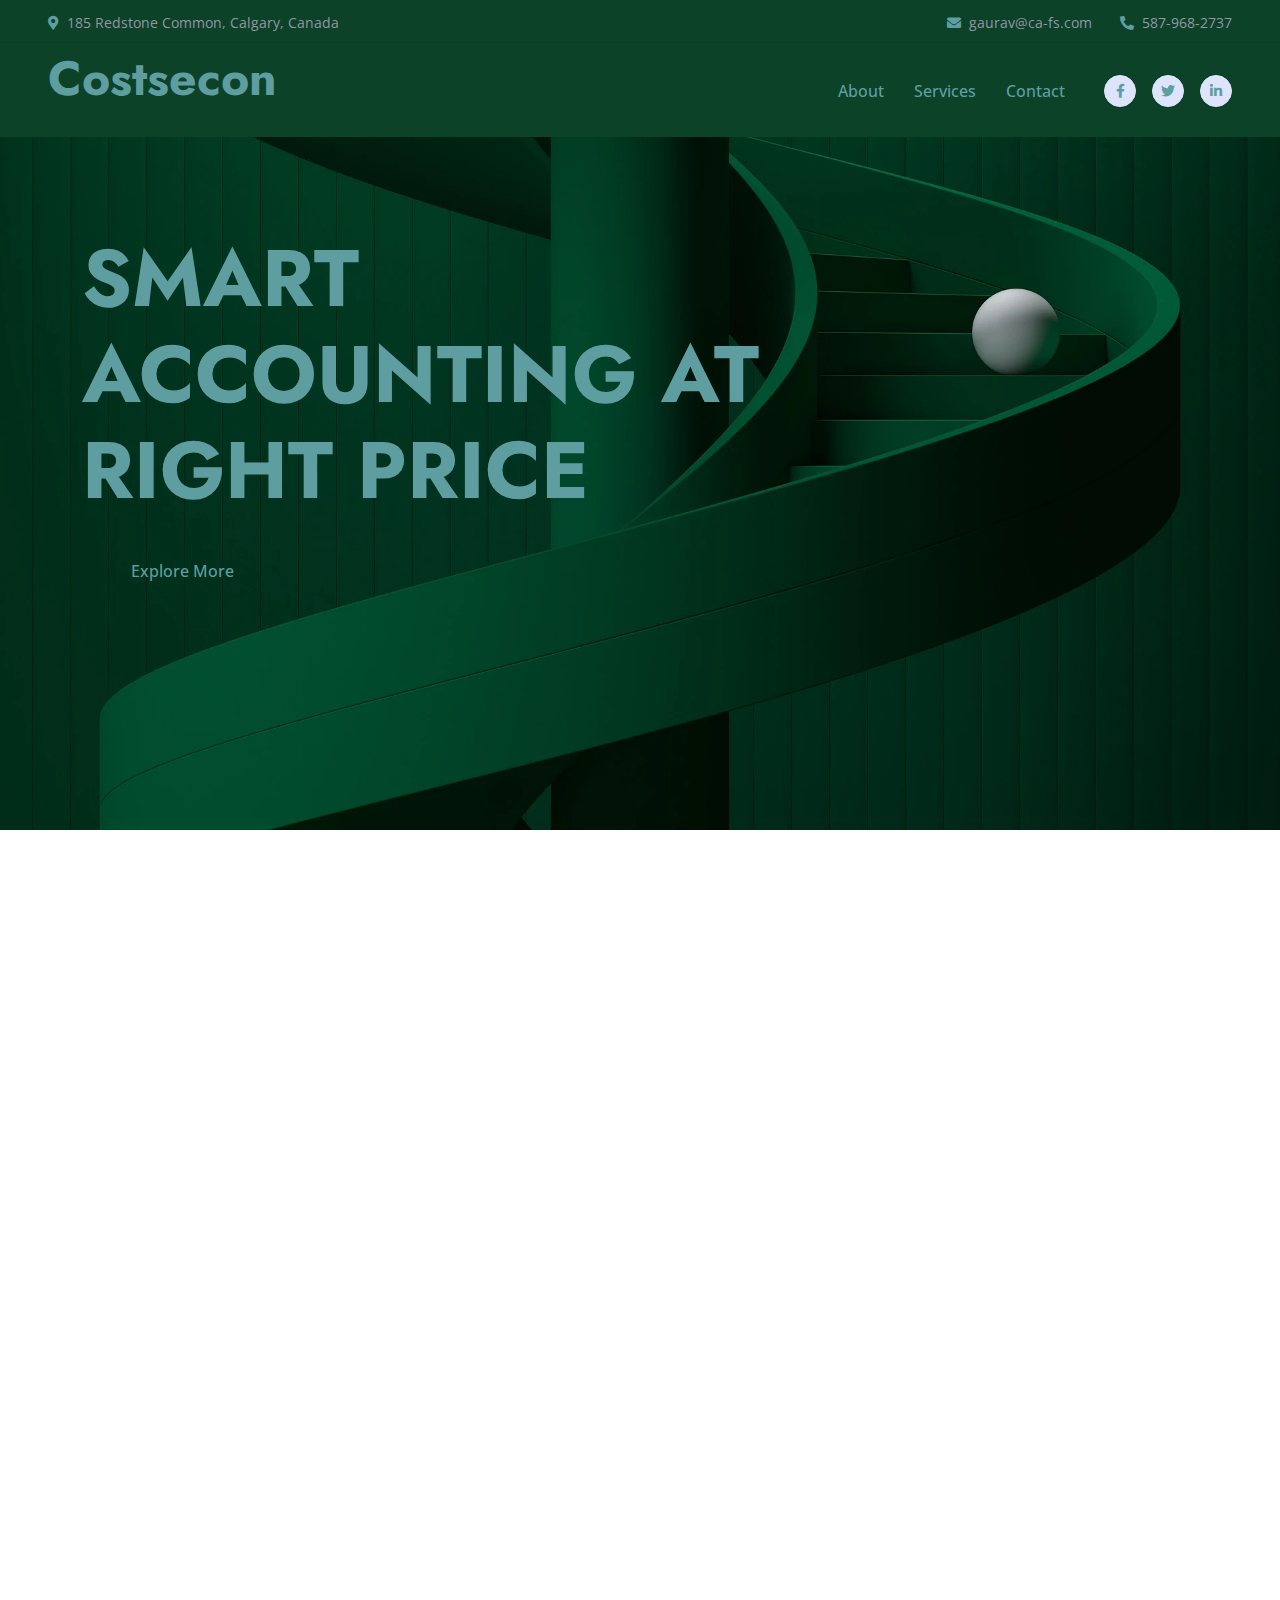
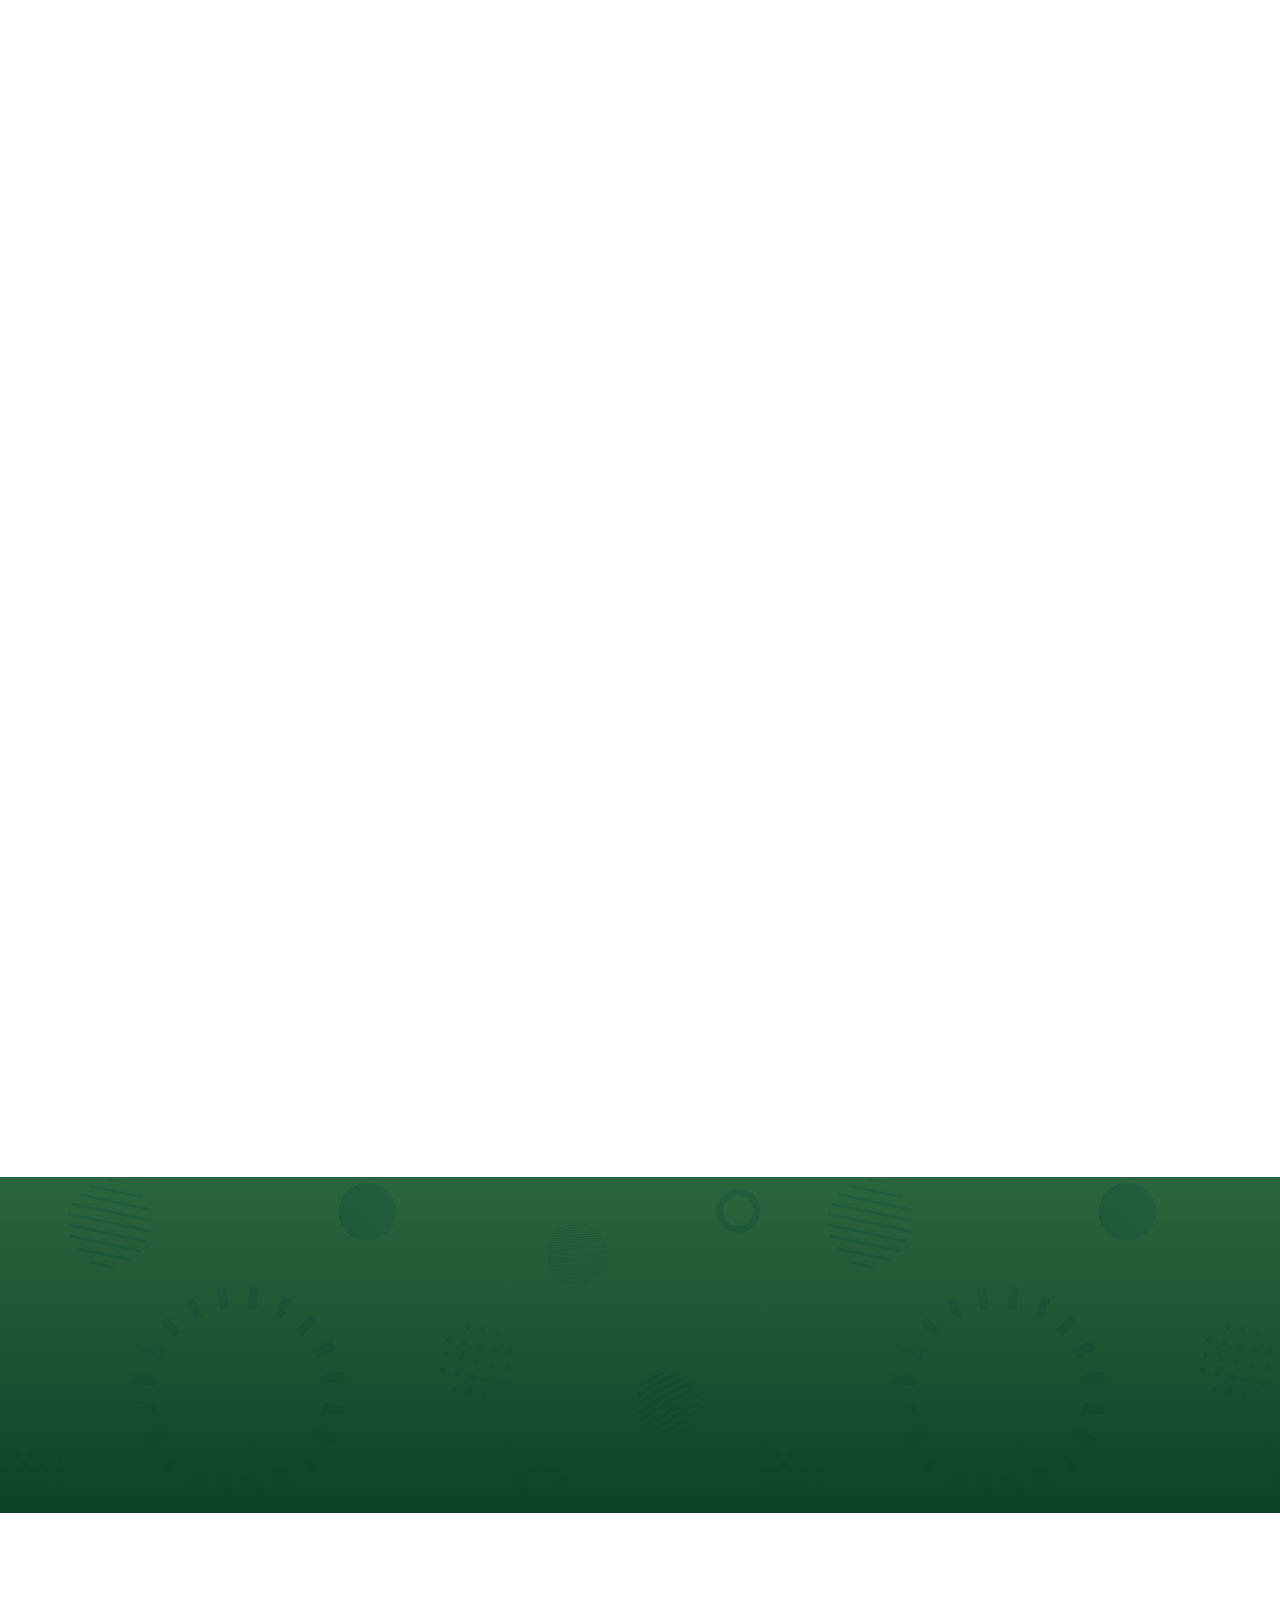
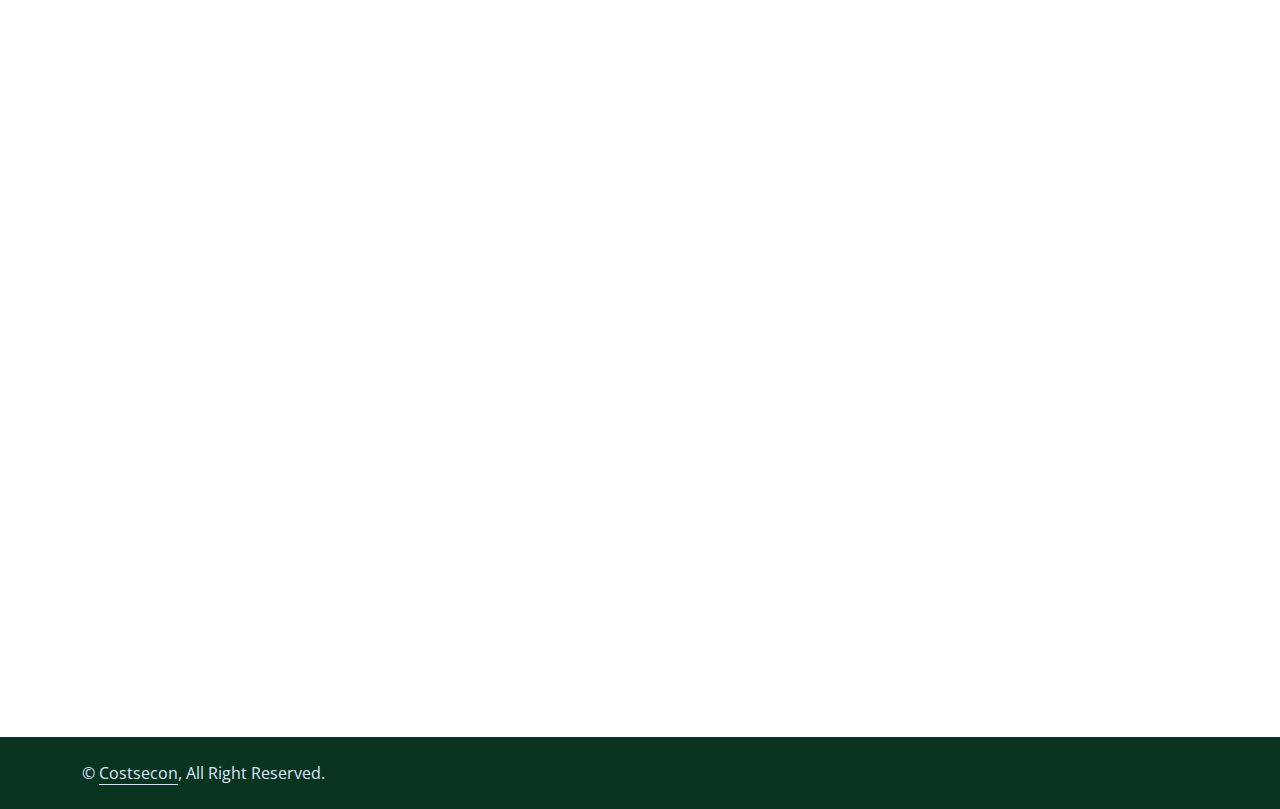
<file: index.html>
<!DOCTYPE html>
<html lang="en">

<head>
    <meta charset="utf-8">
    <title>Costsecon
        Accounting & Financial Services Limited </title>
    <meta content="width=device-width, initial-scale=1.0" name="viewport">
    <meta content="" name="keywords">
    <meta content="" name="description">

    <!-- Favicon -->
    <link href="img/favicon.ico" rel="icon">

    <!-- Google Web Fonts -->
    <link rel="preconnect" href="https://fonts.googleapis.com">
    <link rel="preconnect" href="https://fonts.gstatic.com" crossorigin>
    <link href="https://fonts.googleapis.com/css2?family=Jost:wght@500;600;700&family=Open+Sans:wght@400;500&display=swap" rel="stylesheet">  

    <!-- Icon Font Stylesheet -->
    <link href="https://cdnjs.cloudflare.com/ajax/libs/font-awesome/5.10.0/css/all.min.css" rel="stylesheet">
    <link href="https://cdn.jsdelivr.net/npm/bootstrap-icons@1.4.1/font/bootstrap-icons.css" rel="stylesheet">

    <!-- Libraries Stylesheet -->
    <link href="lib/animate/animate.min.css" rel="stylesheet">
    <link href="lib/owlcarousel/assets/owl.carousel.min.css" rel="stylesheet">

    <!-- Customized Bootstrap Stylesheet -->
    <link href="css/bootstrap.min.css" rel="stylesheet">

    <!-- Template Stylesheet -->
    <link href="css/style.css" rel="stylesheet">
</head>

<body>
    <!-- Spinner Start -->
    <div id="spinner" class="show bg-white position-fixed translate-middle w-100 vh-100 top-50 start-50 d-flex align-items-center justify-content-center">
        <div class="spinner-border custom-color" role="status" style="width: 3rem; height: 3rem;"></div>
    </div>
    <!-- Spinner End -->


    <!-- Navbar Start -->
    <div class="container-fluid fixed-top px-0 wow fadeIn" data-wow-delay="0.1s">
        <div class="top-bar row gx-0 align-items-center d-none d-lg-flex">
            <div class="col-lg-6 px-5 text-start">
                <small><i class="fa fa-map-marker-alt custom-color me-2"></i>185 Redstone Common, Calgary, Canada</small>
            </div>
            <div class="col-lg-6 px-5 text-end">
                <small><i class="fa fa-envelope custom-color me-2"></i>gaurav@ca-fs.com</small>
                <small class="ms-4"><i class="fa fa-phone-alt custom-color me-2"></i>587-968-2737</small>
            </div>
        </div>

        <nav class="navbar navbar-expand-lg navbar-light py-lg-0 px-lg-5 wow fadeIn" data-wow-delay="0.1s">
            <a href="index.html" class="navbar-brand ms-4 ms-lg-0">
                <h1 class="display-1 mb-4" style="color:cadetblue;  font-size: 3rem;" >Costsecon</h1>
            </a>
            <button type="button" class="navbar-toggler me-4" data-bs-toggle="collapse" data-bs-target="#navbarCollapse">
                <span class="navbar-toggler-icon"></span>
            </button>
            <div class="collapse navbar-collapse" id="navbarCollapse">
                <div class="navbar-nav ms-auto p-4 p-lg-0">
                    
                    <a href="about.html" class="nav-item nav-link">About</a>
                    <a href="service.html" class="nav-item nav-link">Services</a>
                    <a href="contact.html" class="nav-item nav-link">Contact</a>
                </div>
                <div class="d-none d-lg-flex ms-2">
                    <a class="btn btn-light btn-sm-square rounded-circle ms-3" href="">
                        <small class="fab fa-facebook-f custom-color"></small>
                    </a>
                    <a class="btn btn-light btn-sm-square rounded-circle ms-3" href="">
                        <small class="fab fa-twitter custom-color"></small>
                    </a>
                    <a class="btn btn-light btn-sm-square rounded-circle ms-3" href="">
                        <small class="fab fa-linkedin-in custom-color"></small>
                    </a>
                </div>
            </div>
        </nav>
    </div>
    <!-- Navbar End -->


    <!-- Carousel Start -->
    <div class="container-fluid p-0 mb-5 wow fadeIn" data-wow-delay="0.1s">
        <div id="header-carousel" class="carousel slide carousel-fade" data-bs-ride="carousel">
            <div class="carousel-inner">
                <div class="carousel-item active">
                    <img class="w-100" src="img/background.jpg" alt="Image">
                    <div class="carousel-caption">
                        <div class="container">
                            <div class="row justify-content-start">
                                <div class="col-lg-8">

                                    <h1 class="display-1 mb-4 animated slideInDown" style="color: cadetblue;">SMART ACCOUNTING AT RIGHT PRICE</h1>
                                    <a href="service.html" class="btn btn-clr py-3 px-5 animated slideInDown">Explore More</a>
                                </div>
                            </div>
                        </div>
                    </div>
                </div>
                
            </div>
        </div>
    </div>
    <!-- Carousel End -->


     <!-- About Start -->
     <div class="container-xxl py-5">
        <div class="container">
            <div class="row g-4 align-items-end mb-4">
                <div class="col-lg-6 wow fadeInUp" data-wow-delay="0.1s">
                    <img class="img-fluid rounded" src="img/about.jpg">
                </div>
                <div class="col-lg-6 wow fadeInUp" data-wow-delay="0.3s">
                    <p class="d-inline-block border rounded custom-color fw-semi-bold py-1 px-3">About Us</p>
                    <h1 class="display-5 mb-4">We Help Our Clients To Grow Their Business</h1>
                    <p class="mb-4">​​At Costsecon, we believe that success is built on a foundation of sound financial management. With a passion for precision and a commitment to excellence, we are your dedicated partner in navigating the complex world of accounting and financial services.</p>
                    <div class="border rounded p-4">
                        <nav>
                            <div class="nav nav-tabs mb-3" id="nav-tab" role="tablist" style="color: cadetblue;">
                                <button  class="nav-link fw-semi-bold active" style="color: cadetblue;" id="nav-story-tab" data-bs-toggle="tab" data-bs-target="#nav-story" type="button" role="tab" aria-controls="nav-story" aria-selected="true">Expertise</button>
                                <button class="nav-link fw-semi-bold" style="color: cadetblue;" id="nav-mission-tab" data-bs-toggle="tab" data-bs-target="#nav-mission" type="button" role="tab" aria-controls="nav-mission" aria-selected="false">Experience</button>
                                <button class="nav-link fw-semi-bold" style="color: cadetblue;" id="nav-vision-tab" data-bs-toggle="tab" data-bs-target="#nav-vision" type="button" role="tab" aria-controls="nav-vision" aria-selected="false">Integrity</button>
                            </div>
                        </nav>
                        <div class="tab-content" id="nav-tabContent">
                            <div class="tab-pane fade show active" id="nav-story" role="tabpanel" aria-labelledby="nav-story-tab">
                                <p>Our team of seasoned professionals brings a wealth of experience in accounting, finance, and tax strategy.</p>
                                <p class="mb-0"> We stay ahead of industry trends and regulatory changes to ensure you receive the most accurate and up-to-date advice.</p>
                            </div>
                            <div class="tab-pane fade" id="nav-mission" role="tabpanel" aria-labelledby="nav-mission-tab">
                                <p>With almost 2 decades in the financial services arena, Costsecon has honed its expertise, navigating the complexities of diverse financial landscapes.</p>
                                <p class="mb-0"> Our seasoned professionals bring a wealth of hands-on experience, ensuring that clients receive insightful solutions grounded in a legacy of success. Trust in our proven track record for financial excellence.</p>
                            </div>
                            <div class="tab-pane fade" id="nav-vision" role="tabpanel" aria-labelledby="nav-vision-tab">
                                <p>At Costsecon, we recognize that trust is the bedrock of any successful client-advisor relationship. Our commitment to transparency and integrity is unwavering and forms the core of our business ethos. We  are dedicated to transparent practices, ethical conduct, and the highest standards of integrity.
                                </p>
                                <p class="mb-0">We  are dedicated to transparent practices, ethical conduct, and the highest standards of integrity.</p>
                            </div>
                        </div>
                    </div>
                </div>
            </div>
            <div class="border rounded p-4 wow fadeInUp" data-wow-delay="0.1s">
                <div class="row g-4">
                    <div class="col-lg-4 wow fadeIn" data-wow-delay="0.1s">
                        <div class="h-100">
                            <div class="d-flex">
                                <div class="flex-shrink-0 btn-lg-square rounded-circle custom-bg-color">
                                    <i class="fa fa-times text-white"></i>
                                </div>
                                <div class="ps-3">
                                    <h4>No Hidden Cost</h4>
                                    <span>We belive in transparency. You pay what you see.</span>
                                </div>
                                <div class="border-end d-none d-lg-block"></div>
                            </div>
                            <div class="border-bottom mt-4 d-block d-lg-none"></div>
                        </div>
                    </div>
                    <div class="col-lg-4 wow fadeIn" data-wow-delay="0.3s">
                        <div class="h-100">
                            <div class="d-flex">
                                <div class="flex-shrink-0 btn-lg-square rounded-circle custom-bg-color">
                                    <i class="fa fa-users text-white"></i>
                                </div>
                                <div class="ps-3">
                                    <h4>Dedicated Team</h4>
                                    <span>Our experts are here to help you on every step of the way</span>
                                </div>
                                <div class="border-end d-none d-lg-block"></div>
                            </div>
                            <div class="border-bottom mt-4 d-block d-lg-none"></div>
                        </div>
                    </div>
                    <div class="col-lg-4 wow fadeIn" data-wow-delay="0.5s">
                        <div class="h-100">
                            <div class="d-flex">
                                <div class="flex-shrink-0 btn-lg-square rounded-circle custom-bg-color">
                                    <i class="fa fa-phone text-white"></i>
                                </div>
                                <div class="ps-3">
                                    <h4>24/7 Available</h4>
                                    <span>Delivering to you all day and night long</span>
                                </div>
                            </div>
                        </div>
                    </div>
                </div>
            </div>
        </div>
    </div>
    <!-- About End -->




    <!-- Features Start -->
    <div class="features container-xxl feature py-5">
        <div class="container">
            <div class="row g-5 align-items-center">
                <div class="col-lg-6 wow fadeInUp" data-wow-delay="0.1s">
                    <p class="d-inline-block border rounded custom-color fw-semi-bold py-1 px-3">Why Choosing Us!</p>
                    <h1 class="display-5 mb-4">Why Choose Us ?</h1>
                    <p class="mb-4">Choose Costsecon for unparalleled financial expertise and personalized service. Our seasoned professionals bring years of experience, ensuring precise solutions tailored to your needs. With a commitment to transparency, integrity, and a client-centric approach, we go beyond numbers to build lasting financial success. Trust us for a partnership that prioritizes your goals, because at Costsecon, your financial journey is our priority</p>
                    <a class="btn text-white btn-bg py-3 px-5" href="service.html">Explore More</a>
                </div>
                <div class="col-lg-6">
                    <div class="row g-4 align-items-center">
                        <div class="col-md-6">
                            <div class="row g-4">
                                <div class="col-12 wow fadeIn" data-wow-delay="0.3s">
                                    <div class="feature-box border rounded p-4">
                                        <i class="fa fa-check fa-3x custom-color mb-3"></i>
                                        <h4 class="mb-3">Our Expertise</h4>
                                        <p class="mb-3">Our team of seasoned professionals brings a wealth of experience in accounting, finance, and tax strategy. We stay ahead of industry trends and regulatory changes to ensure you receive the most accurate and up-to-date advice.</p>
                                    </div>
                                </div>
                                <div class="col-12 wow fadeIn" data-wow-delay="0.5s">
                                    <div class="feature-box border rounded p-4">
                                        <i class="fa fa-check fa-3x custom-color mb-3"></i>
                                        <h4 class="mb-3">Transparency and Integrity</h4>
                                        <p class="mb-3">At Costsecon, we recognize that trust is the bedrock of any successful client-advisor relationship. Our commitment to transparency and integrity is unwavering and forms the core of our business ethos. We  are dedicated to transparent practices, ethical conduct, and the highest standards of integrity.</p>
                                    </div>
                                </div>
                            </div>
                        </div>
                        <div class="col-md-6 wow fadeIn" data-wow-delay="0.7s">
                            <div class="feature-box border rounded p-4">
                                <i class="fa fa-check fa-3x custom-color mb-3"></i>
                                <h4 class="mb-3">Our Experience</h4>
                                <p class="mb-3">With almost 2 decades in the financial services arena, Costsecon has honed its expertise, navigating the complexities of diverse financial landscapes. Our seasoned professionals bring a wealth of hands-on experience, ensuring that clients receive insightful solutions grounded in a legacy of success. Trust in our proven track record for financial excellence.</p>
                            </div>
                        </div>
                    </div>
                </div>
            </div>
        </div>
    </div>
    <!-- Features End -->


    <!-- Callback Start -->
    <div class="container-fluid callback my-5 pt-5">
        <div class="container pt-5">
            <div class="row justify-content-center">
                <div class="col-lg-7">
                    <div class="bg-white border rounded p-4 p-sm-5 wow fadeInUp" data-wow-delay="0.5s">
                        <div class="text-center mx-auto wow fadeInUp" data-wow-delay="0.1s" style="max-width: 600px;">
                            <p class="d-inline-block border rounded custom-color fw-semi-bold py-1 px-3">Get In Touch</p>
                            <h1 class="display-5 mb-5">Request A Call-Back</h1>
                        </div>
                        <div class="row g-3">
                            <div class="col-sm-6">
                                <div class="form-floating">
                                    <input type="text" class="form-control" id="name" placeholder="Your Name">
                                    <label for="name">Your Name</label>
                                </div>
                            </div>
                            <div class="col-sm-6">
                                <div class="form-floating">
                                    <input type="email" class="form-control" id="mail" placeholder="Your Email">
                                    <label for="mail">Your Email</label>
                                </div>
                            </div>
                            <div class="col-sm-6">
                                <div class="form-floating">
                                    <input type="text" class="form-control" id="mobile" placeholder="Your Mobile">
                                    <label for="mobile">Your Mobile</label>
                                </div>
                            </div>
                            <div class="col-sm-6">
                                <div class="form-floating">
                                    <input type="text" class="form-control" id="subject" placeholder="Subject">
                                    <label for="subject">Subject</label>
                                </div>
                            </div>
                            <div class="col-12">
                                <div class="form-floating">
                                    <textarea class="form-control" placeholder="Leave a message here" id="message" style="height: 100px"></textarea>
                                    <label for="message">Message</label>
                                </div>
                            </div>
                            <div class="col-12 text-center">
                                <button class="btn text-white btn-bg w-100 py-3" type="submit">Submit Now</button>
                            </div>
                        </div>
                    </div>
                </div>
            </div>
        </div>
    </div>
    <!-- Callback End -->


   

    <!-- Footer Start -->
    <div class="container-fluid   footer mt-5 py-5 wow fadeIn" data-wow-delay="0.1s" style="background-color:rgb(12, 66, 40)">
        <div class="container py-5">
            <div class="row g-5">
                <div class="col-lg-3 col-md-6" style="color:cadetblue;">
                    <h4 class="text-white mb-4">Our Office</h4>
                    <p class="mb-2"><i class="fa fa-map-marker-alt me-3 "></i>185 Redstone Common, Calgary, Canada</p>
                    <p class="mb-2"><i class="fa fa-phone-alt me-3"></i>587-968-2737</p>
                    <p class="mb-2"><i class="fa fa-envelope me-3"></i>gaurav@ca-fs.com</p>
                    <div class="d-flex pt-2">
                        <a class="btn btn-square btn-outline-light rounded-circle me-2" href=""><i class="fab fa-twitter"></i></a>
                        <a class="btn btn-square btn-outline-light rounded-circle me-2" href=""><i class="fab fa-facebook-f"></i></a>
                        <a class="btn btn-square btn-outline-light rounded-circle me-2" href=""><i class="fab fa-youtube"></i></a>
                        <a class="btn btn-square btn-outline-light rounded-circle me-2" href=""><i class="fab fa-linkedin-in"></i></a>
                    </div>
                </div>
                <div class="col-lg-3 col-md-6">
                    <h4 class="text-white mb-4">Services</h4>
                    <a class="btn btn-link" href="service.html">Personalized Tax Solutions</a>
                    <a class="btn btn-link" href="service.html">Comprehensive Financial Preparation</a>
                    <a class="btn btn-link" href="service.html">Strategic Corporate Tax Management</a>
                    <a class="btn btn-link" href="service.html">Precise Bookkeeping Solutions</a>
                </div>
                <div class='col-lg-3 col-md-6'>
                    <h4 class="text-white mb-4 ">Quick Links</h4>
                    <a class="btn btn-link " href="about.html">About Us</a>
                    <a class="btn btn-link" href="contact.html">Contact Us</a>
                    <a class="btn btn-link" href="service.html">Our Services</a>
                </div>
                
            </div>
        </div>
    </div>
    <!-- Footer End -->


    <!-- Copyright Start -->
    <div class="container-fluid copyright py-4">
        <div class="container">
            <div class="row">
                <div class="col-md-6 text-center text-md-start mb-3 mb-md-0">
                    &copy; <a class="border-bottom" href="#">Costsecon</a>, All Right Reserved.
                </div>
            </div>
        </div>
    </div>
    <!-- Copyright End -->


    <!-- JavaScript Libraries -->
    <script src="https://code.jquery.com/jquery-3.4.1.min.js"></script>
    <script src="https://cdn.jsdelivr.net/npm/bootstrap@5.0.0/dist/js/bootstrap.bundle.min.js"></script>
    <script src="lib/wow/wow.min.js"></script>
    <script src="lib/easing/easing.min.js"></script>
    <script src="lib/waypoints/waypoints.min.js"></script>
    <script src="lib/owlcarousel/owl.carousel.min.js"></script>
    <script src="lib/counterup/counterup.min.js"></script>

    <!-- Template Javascript -->
    <script src="js/main.js"></script>
</body>

</html>
</file>
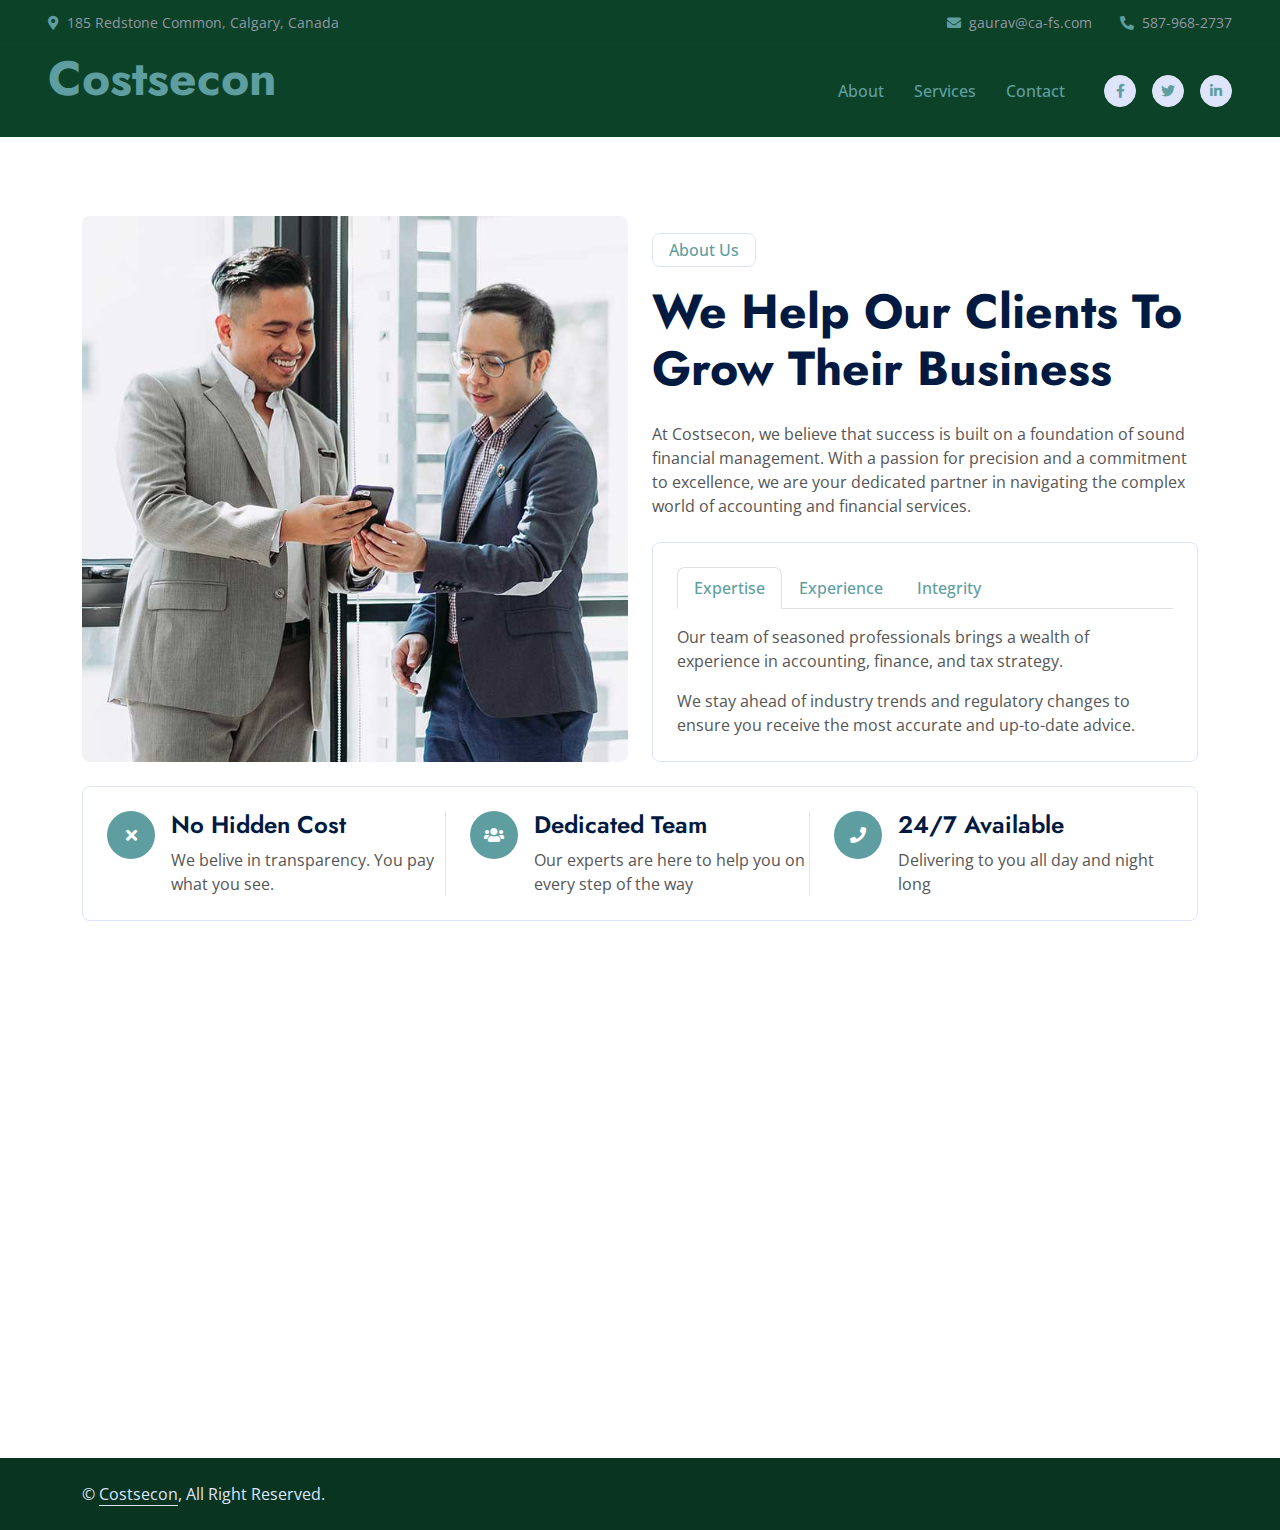
<file: about.html>
<!DOCTYPE html>
<html lang="en">

<head>
    <meta charset="utf-8">
    <title>Finanza - Financial Services Website Template</title>
    <meta content="width=device-width, initial-scale=1.0" name="viewport">
    <meta content="" name="keywords">
    <meta content="" name="description">

    <!-- Favicon -->
    <link href="img/favicon.ico" rel="icon">

    <!-- Google Web Fonts -->
    <link rel="preconnect" href="https://fonts.googleapis.com">
    <link rel="preconnect" href="https://fonts.gstatic.com" crossorigin>
    <link href="https://fonts.googleapis.com/css2?family=Jost:wght@500;600;700&family=Open+Sans:wght@400;500&display=swap" rel="stylesheet">  

    <!-- Icon Font Stylesheet -->
    <link href="https://cdnjs.cloudflare.com/ajax/libs/font-awesome/5.10.0/css/all.min.css" rel="stylesheet">
    <link href="https://cdn.jsdelivr.net/npm/bootstrap-icons@1.4.1/font/bootstrap-icons.css" rel="stylesheet">

    <!-- Libraries Stylesheet -->
    <link href="lib/animate/animate.min.css" rel="stylesheet">
    <link href="lib/owlcarousel/assets/owl.carousel.min.css" rel="stylesheet">

    <!-- Customized Bootstrap Stylesheet -->
    <link href="css/bootstrap.min.css" rel="stylesheet">

    <!-- Template Stylesheet -->
    <link href="css/style.css" rel="stylesheet">
</head>

<body>
    <!-- Spinner Start -->
    <div id="spinner" class="show bg-white position-fixed translate-middle w-100 vh-100 top-50 start-50 d-flex align-items-center justify-content-center">
        <div class="spinner-border custom-color" role="status" style="width: 3rem; height: 3rem;"></div>
    </div>
    <!-- Spinner End -->

      <!-- Navbar Start -->
      <div class="container-fluid fixed-top px-0 wow fadeIn" data-wow-delay="0.1s">
        <div class="top-bar row gx-0 align-items-center d-none d-lg-flex">
            <div class="col-lg-6 px-5 text-start">
                <small><i class="fa fa-map-marker-alt custom-color me-2"></i>185 Redstone Common, Calgary, Canada</small>
            </div>
            <div class="col-lg-6 px-5 text-end">
                <small><i class="fa fa-envelope custom-color me-2"></i>gaurav@ca-fs.com</small>
                <small class="ms-4"><i class="fa fa-phone-alt custom-color me-2"></i>587-968-2737</small>
            </div>
        </div>

        <nav class="navbar navbar-expand-lg navbar-light py-lg-0 px-lg-5 wow fadeIn" data-wow-delay="0.1s">
            <a href="index.html" class="navbar-brand ms-4 ms-lg-0">
                <h1 class="display-1 mb-4" style="color:cadetblue;  font-size: 3rem;" >Costsecon</h1>
            </a>
            <button type="button" class="navbar-toggler me-4" data-bs-toggle="collapse" data-bs-target="#navbarCollapse">
                <span class="navbar-toggler-icon"></span>
            </button>
            <div class="collapse navbar-collapse" id="navbarCollapse">
                <div class="navbar-nav ms-auto p-4 p-lg-0">
                    
                    <a href="about.html" class="nav-item nav-link">About</a>
                    <a href="service.html" class="nav-item nav-link">Services</a>
                    <a href="contact.html" class="nav-item nav-link">Contact</a>
                </div>
                <div class="d-none d-lg-flex ms-2">
                    <a class="btn btn-light btn-sm-square rounded-circle ms-3" href="">
                        <small class="fab fa-facebook-f custom-color"></small>
                    </a>
                    <a class="btn btn-light btn-sm-square rounded-circle ms-3" href="">
                        <small class="fab fa-twitter custom-color"></small>
                    </a>
                    <a class="btn btn-light btn-sm-square rounded-circle ms-3" href="">
                        <small class="fab fa-linkedin-in custom-color"></small>
                    </a>
                </div>
            </div>
        </nav>
    </div>
    <!-- Navbar End -->

<br><br><br><br><br><br><br>
    <!-- About Start -->
    <div class="container-xxl py-5">
        <div class="container">
            <div class="row g-4 align-items-end mb-4">
                <div class="col-lg-6 wow fadeInUp" data-wow-delay="0.1s">
                    <img class="img-fluid rounded" src="img/about.jpg">
                </div>
                <div class="col-lg-6 wow fadeInUp" data-wow-delay="0.3s">
                    <p class="d-inline-block border rounded custom-color fw-semi-bold py-1 px-3">About Us</p>
                    <h1 class="display-5 mb-4">We Help Our Clients To Grow Their Business</h1>
                    <p class="mb-4">​​At Costsecon, we believe that success is built on a foundation of sound financial management. With a passion for precision and a commitment to excellence, we are your dedicated partner in navigating the complex world of accounting and financial services.</p>
                    <div class="border rounded p-4">
                        <nav>
                            <div class="nav nav-tabs mb-3" id="nav-tab" role="tablist" style="color: cadetblue;">
                                <button class="nav-link fw-semi-bold active" style="color: cadetblue;" id="nav-story-tab" data-bs-toggle="tab" data-bs-target="#nav-story" type="button" role="tab" aria-controls="nav-story" aria-selected="true">Expertise</button>
                                <button class="nav-link fw-semi-bold" style="color: cadetblue;" id="nav-mission-tab" data-bs-toggle="tab" data-bs-target="#nav-mission" type="button" role="tab" aria-controls="nav-mission" aria-selected="false">Experience</button>
                                <button class="nav-link fw-semi-bold" style="color: cadetblue;" id="nav-vision-tab" data-bs-toggle="tab" data-bs-target="#nav-vision" type="button" role="tab" aria-controls="nav-vision" aria-selected="false">Integrity</button>
                            </div>
                        </nav>
                        <div class="tab-content" id="nav-tabContent">
                            <div class="tab-pane fade show active" id="nav-story" role="tabpanel" aria-labelledby="nav-story-tab">
                                <p>Our team of seasoned professionals brings a wealth of experience in accounting, finance, and tax strategy.</p>
                                <p class="mb-0"> We stay ahead of industry trends and regulatory changes to ensure you receive the most accurate and up-to-date advice.</p>
                            </div>
                            <div class="tab-pane fade" id="nav-mission" role="tabpanel" aria-labelledby="nav-mission-tab">
                                <p>With almost 2 decades in the financial services arena, Costsecon has honed its expertise, navigating the complexities of diverse financial landscapes.</p>
                                <p class="mb-0"> Our seasoned professionals bring a wealth of hands-on experience, ensuring that clients receive insightful solutions grounded in a legacy of success. Trust in our proven track record for financial excellence.</p>
                            </div>
                            <div class="tab-pane fade" id="nav-vision" role="tabpanel" aria-labelledby="nav-vision-tab">
                                <p>At Costsecon, we recognize that trust is the bedrock of any successful client-advisor relationship. Our commitment to transparency and integrity is unwavering and forms the core of our business ethos. We  are dedicated to transparent practices, ethical conduct, and the highest standards of integrity.
                                </p>
                                <p class="mb-0">We  are dedicated to transparent practices, ethical conduct, and the highest standards of integrity.</p>
                            </div>
                        </div>
                    </div>
                </div>
            </div>
            <div class="border rounded p-4 wow fadeInUp" data-wow-delay="0.1s">
                <div class="row g-4">
                    <div class="col-lg-4 wow fadeIn" data-wow-delay="0.1s">
                        <div class="h-100">
                            <div class="d-flex">
                                <div class="flex-shrink-0 btn-lg-square rounded-circle custom-bg-color">
                                    <i class="fa fa-times text-white"></i>
                                </div>
                                <div class="ps-3">
                                    <h4>No Hidden Cost</h4>
                                    <span>We belive in transparency. You pay what you see.</span>
                                </div>
                                <div class="border-end d-none d-lg-block"></div>
                            </div>
                            <div class="border-bottom mt-4 d-block d-lg-none"></div>
                        </div>
                    </div>
                    <div class="col-lg-4 wow fadeIn" data-wow-delay="0.3s">
                        <div class="h-100">
                            <div class="d-flex">
                                <div class="flex-shrink-0 btn-lg-square rounded-circle custom-bg-color">
                                    <i class="fa fa-users text-white"></i>
                                </div>
                                <div class="ps-3">
                                    <h4>Dedicated Team</h4>
                                    <span>Our experts are here to help you on every step of the way</span>
                                </div>
                                <div class="border-end d-none d-lg-block"></div>
                            </div>
                            <div class="border-bottom mt-4 d-block d-lg-none"></div>
                        </div>
                    </div>
                    <div class="col-lg-4 wow fadeIn" data-wow-delay="0.5s">
                        <div class="h-100">
                            <div class="d-flex">
                                <div class="flex-shrink-0 btn-lg-square rounded-circle custom-bg-color">
                                    <i class="fa fa-phone text-white"></i>
                                </div>
                                <div class="ps-3">
                                    <h4>24/7 Available</h4>
                                    <span>Delivering to you all day and night long</span>
                                </div>
                            </div>
                        </div>
                    </div>
                </div>
            </div>
        </div>
    </div>
    <!-- About End -->

  <!-- Footer Start -->
  <div class="container-fluid   footer mt-5 py-5 wow fadeIn" data-wow-delay="0.1s" style="background-color:rgb(12, 66, 40)">
    <div class="container py-5">
        <div class="row g-5">
            <div class="col-lg-3 col-md-6" style="color:cadetblue;">
                <h4 class="text-white mb-4">Our Office</h4>
                <p class="mb-2"><i class="fa fa-map-marker-alt me-3 "></i>185 Redstone Common, Calgary, Canada</p>
                <p class="mb-2"><i class="fa fa-phone-alt me-3"></i>587-968-2737</p>
                <p class="mb-2"><i class="fa fa-envelope me-3"></i>gaurav@ca-fs.com</p>
                <div class="d-flex pt-2">
                    <a class="btn btn-square btn-outline-light rounded-circle me-2" href=""><i class="fab fa-twitter"></i></a>
                    <a class="btn btn-square btn-outline-light rounded-circle me-2" href=""><i class="fab fa-facebook-f"></i></a>
                    <a class="btn btn-square btn-outline-light rounded-circle me-2" href=""><i class="fab fa-youtube"></i></a>
                    <a class="btn btn-square btn-outline-light rounded-circle me-2" href=""><i class="fab fa-linkedin-in"></i></a>
                </div>
            </div>
            <div class="col-lg-3 col-md-6">
                <h4 class="text-white mb-4">Services</h4>
                <a class="btn btn-link" href="service.html">Personalized Tax Solutions</a>
                <a class="btn btn-link" href="service.html">Comprehensive Financial Preparation</a>
                <a class="btn btn-link" href="service.html">Strategic Corporate Tax Management</a>
                <a class="btn btn-link" href="service.html">Precise Bookkeeping Solutions</a>
            </div>
            <div class='col-lg-3 col-md-6'>
                <h4 class="text-white mb-4 ">Quick Links</h4>
                <a class="btn btn-link " href="about.html">About Us</a>
                <a class="btn btn-link" href="contact.html">Contact Us</a>
                <a class="btn btn-link" href="service.html">Our Services</a>
            </div>
            
        </div>
    </div>
</div>
<!-- Footer End -->



    <!-- Copyright Start -->
    <div class="container-fluid copyright py-4">
        <div class="container">
            <div class="row">
                <div class="col-md-6 text-center text-md-start mb-3 mb-md-0">
                    &copy; <a class="border-bottom" href="#">Costsecon</a>, All Right Reserved.
                </div>
            </div>
        </div>
    </div>
    <!-- Copyright End -->




    <!-- JavaScript Libraries -->
    <script src="https://code.jquery.com/jquery-3.4.1.min.js"></script>
    <script src="https://cdn.jsdelivr.net/npm/bootstrap@5.0.0/dist/js/bootstrap.bundle.min.js"></script>
    <script src="lib/wow/wow.min.js"></script>
    <script src="lib/easing/easing.min.js"></script>
    <script src="lib/waypoints/waypoints.min.js"></script>
    <script src="lib/owlcarousel/owl.carousel.min.js"></script>
    <script src="lib/counterup/counterup.min.js"></script>

    <!-- Template Javascript -->
    <script src="js/main.js"></script>
</body>

</html>
</file>
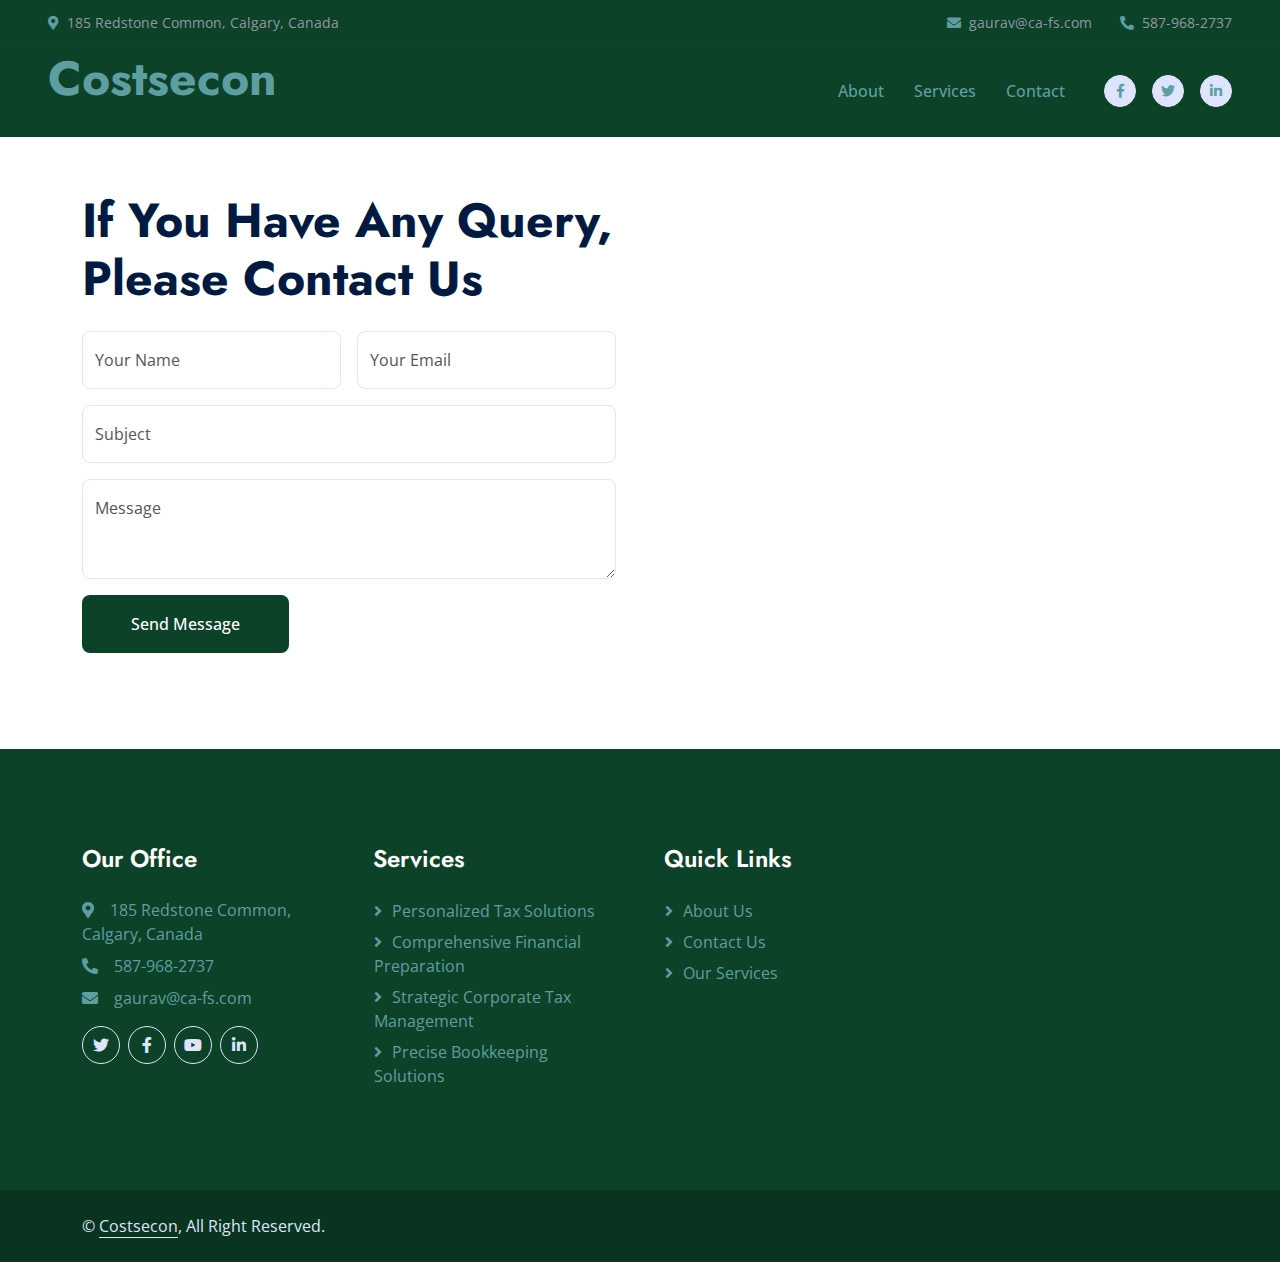
<file: contact.html>
<!DOCTYPE html>
<html lang="en">

<head>
    <meta charset="utf-8">
    <title>Finanza - Financial Services Website Template</title>
    <meta content="width=device-width, initial-scale=1.0" name="viewport">
    <meta content="" name="keywords">
    <meta content="" name="description">

    <!-- Favicon -->
    <link href="img/favicon.ico" rel="icon">

    <!-- Google Web Fonts -->
    <link rel="preconnect" href="https://fonts.googleapis.com">
    <link rel="preconnect" href="https://fonts.gstatic.com" crossorigin>
    <link href="https://fonts.googleapis.com/css2?family=Jost:wght@500;600;700&family=Open+Sans:wght@400;500&display=swap" rel="stylesheet">  

    <!-- Icon Font Stylesheet -->
    <link href="https://cdnjs.cloudflare.com/ajax/libs/font-awesome/5.10.0/css/all.min.css" rel="stylesheet">
    <link href="https://cdn.jsdelivr.net/npm/bootstrap-icons@1.4.1/font/bootstrap-icons.css" rel="stylesheet">

    <!-- Libraries Stylesheet -->
    <link href="lib/animate/animate.min.css" rel="stylesheet">
    <link href="lib/owlcarousel/assets/owl.carousel.min.css" rel="stylesheet">

    <!-- Customized Bootstrap Stylesheet -->
    <link href="css/bootstrap.min.css" rel="stylesheet">

    <!-- Template Stylesheet -->
    <link href="css/style.css" rel="stylesheet">
</head>

<body>
    <!-- Spinner Start -->
    <div id="spinner" class="show bg-white position-fixed translate-middle w-100 vh-100 top-50 start-50 d-flex align-items-center justify-content-center">
        <div class="spinner-border custom-color" role="status" style="width: 3rem; height: 3rem;"></div>
    </div>
    <!-- Spinner End -->


      <!-- Navbar Start -->
      <div class="container-fluid fixed-top px-0 wow fadeIn" data-wow-delay="0.1s">
        <div class="top-bar row gx-0 align-items-center d-none d-lg-flex">
            <div class="col-lg-6 px-5 text-start">
                <small><i class="fa fa-map-marker-alt custom-color me-2"></i>185 Redstone Common, Calgary, Canada</small>
            </div>
            <div class="col-lg-6 px-5 text-end">
                <small><i class="fa fa-envelope custom-color me-2"></i>gaurav@ca-fs.com</small>
                <small class="ms-4"><i class="fa fa-phone-alt custom-color me-2"></i>587-968-2737</small>
            </div>
        </div>

        <nav class="navbar navbar-expand-lg navbar-light py-lg-0 px-lg-5 wow fadeIn" data-wow-delay="0.1s">
            <a href="index.html" class="navbar-brand ms-4 ms-lg-0">
                <h1 class="display-1 mb-4" style="color:cadetblue;  font-size: 3rem;" >Costsecon</h1>
            </a>
            <button type="button" class="navbar-toggler me-4" data-bs-toggle="collapse" data-bs-target="#navbarCollapse">
                <span class="navbar-toggler-icon"></span>
            </button>
            <div class="collapse navbar-collapse" id="navbarCollapse">
                <div class="navbar-nav ms-auto p-4 p-lg-0">
                    
                    <a href="about.html" class="nav-item nav-link">About</a>
                    <a href="service.html" class="nav-item nav-link">Services</a>
                    <a href="contact.html" class="nav-item nav-link">Contact</a>
                </div>
                <div class="d-none d-lg-flex ms-2">
                    <a class="btn btn-light btn-sm-square rounded-circle ms-3" href="">
                        <small class="fab fa-facebook-f custom-color"></small>
                    </a>
                    <a class="btn btn-light btn-sm-square rounded-circle ms-3" href="">
                        <small class="fab fa-twitter custom-color"></small>
                    </a>
                    <a class="btn btn-light btn-sm-square rounded-circle ms-3" href="">
                        <small class="fab fa-linkedin-in custom-color"></small>
                    </a>
                </div>
            </div>
        </nav>
    </div>
    <!-- Navbar End -->
<br><br><br><br><br><br>



    <!-- Contact Start -->
    <div class="container-xxl py-5">
        <div class="container">
            <div class="row g-5">
                <div class="col-lg-6 wow fadeIn" data-wow-delay="0.1s">
                    <h1 class="display-5 mb-4">If You Have Any Query, Please Contact Us</h1>
                    <form>
                        <div class="row g-3">
                            <div class="col-md-6">
                                <div class="form-floating">
                                    <input type="text" class="form-control" id="name" placeholder="Your Name">
                                    <label for="name">Your Name</label>
                                </div>
                            </div>
                            <div class="col-md-6">
                                <div class="form-floating">
                                    <input type="email" class="form-control" id="email" placeholder="Your Email">
                                    <label for="email">Your Email</label>
                                </div>
                            </div>
                            <div class="col-12">
                                <div class="form-floating">
                                    <input type="text" class="form-control" id="subject" placeholder="Subject">
                                    <label for="subject">Subject</label>
                                </div>
                            </div>
                            <div class="col-12">
                                <div class="form-floating">
                                    <textarea class="form-control" placeholder="Leave a message here" id="message" style="height: 100px"></textarea>
                                    <label for="message">Message</label>
                                </div>
                            </div>
                            <div class="col-12">
                                <button class="btn text-white btn-bg btn-link  py-3 px-5" type="submit">Send Message</button>
                            </div>
                        </div>
                    </form>
                </div>
                <div class="col-lg-6 wow fadeIn" data-wow-delay="0.5s" style="min-height: 450px;">
                    <div class="position-relative rounded overflow-hidden h-100">
                        <iframe src="https://www.google.com/maps/embed?pb=!1m18!1m12!1m3!1d2501.7137724833024!2d-113.95920782333383!3d51.169066071738264!2m3!1f0!2f0!3f0!3m2!1i1024!2i768!4f13.1!3m3!1m2!1s0x537161770f77a661%3A0x481660d1b57d0c97!2s185%20Redstone%20Common%20NE%2C%20Calgary%2C%20AB%2C%20Canada!5e0!3m2!1sen!2sbd!4v1699422658784!5m2!1sen!2sbd" width="600" height="450" style="border:0;" allowfullscreen="" loading="lazy" referrerpolicy="no-referrer-when-downgrade"></iframe>
                    </div>
                </div>
            </div>
        </div>
    </div>
    <!-- Contact End -->


  <!-- Footer Start -->
  <div class="container-fluid   footer mt-5 py-5 wow fadeIn" data-wow-delay="0.1s" style="background-color:rgb(12, 66, 40)">
    <div class="container py-5">
        <div class="row g-5">
            <div class="col-lg-3 col-md-6" style="color:cadetblue;">
                <h4 class="text-white mb-4">Our Office</h4>
                <p class="mb-2"><i class="fa fa-map-marker-alt me-3 "></i>185 Redstone Common, Calgary, Canada</p>
                <p class="mb-2"><i class="fa fa-phone-alt me-3"></i>587-968-2737</p>
                <p class="mb-2"><i class="fa fa-envelope me-3"></i>gaurav@ca-fs.com</p>
                <div class="d-flex pt-2">
                    <a class="btn btn-square btn-outline-light rounded-circle me-2" href=""><i class="fab fa-twitter"></i></a>
                    <a class="btn btn-square btn-outline-light rounded-circle me-2" href=""><i class="fab fa-facebook-f"></i></a>
                    <a class="btn btn-square btn-outline-light rounded-circle me-2" href=""><i class="fab fa-youtube"></i></a>
                    <a class="btn btn-square btn-outline-light rounded-circle me-2" href=""><i class="fab fa-linkedin-in"></i></a>
                </div>
            </div>
            <div class="col-lg-3 col-md-6">
                <h4 class="text-white mb-4">Services</h4>
                <a class="btn btn-link" href="service.html">Personalized Tax Solutions</a>
                <a class="btn btn-link" href="service.html">Comprehensive Financial Preparation</a>
                <a class="btn btn-link" href="service.html">Strategic Corporate Tax Management</a>
                <a class="btn btn-link" href="service.html">Precise Bookkeeping Solutions</a>
            </div>
            <div class='col-lg-3 col-md-6'>
                <h4 class="text-white mb-4 ">Quick Links</h4>
                <a class="btn btn-link " href="about.html">About Us</a>
                <a class="btn btn-link" href="contact.html">Contact Us</a>
                <a class="btn btn-link" href="service.html">Our Services</a>
            </div>
            
        </div>
    </div>
</div>
<!-- Footer End -->

    <!-- Copyright Start -->
    <div class="container-fluid copyright py-4">
        <div class="container">
            <div class="row">
                <div class="col-md-6 text-center text-md-start mb-3 mb-md-0">
                    &copy; <a class="border-bottom" href="#">Costsecon</a>, All Right Reserved.
                </div>
                <div class="col-md-6 text-center text-md-end">
                </div>
            </div>
        </div>
    </div>
    <!-- Copyright End -->


    
    <!-- JavaScript Libraries -->
    <script src="https://code.jquery.com/jquery-3.4.1.min.js"></script>
    <script src="https://cdn.jsdelivr.net/npm/bootstrap@5.0.0/dist/js/bootstrap.bundle.min.js"></script>
    <script src="lib/wow/wow.min.js"></script>
    <script src="lib/easing/easing.min.js"></script>
    <script src="lib/waypoints/waypoints.min.js"></script>
    <script src="lib/owlcarousel/owl.carousel.min.js"></script>
    <script src="lib/counterup/counterup.min.js"></script>

    <!-- Template Javascript -->
    <script src="js/main.js"></script>
</body>

</html>
</file>
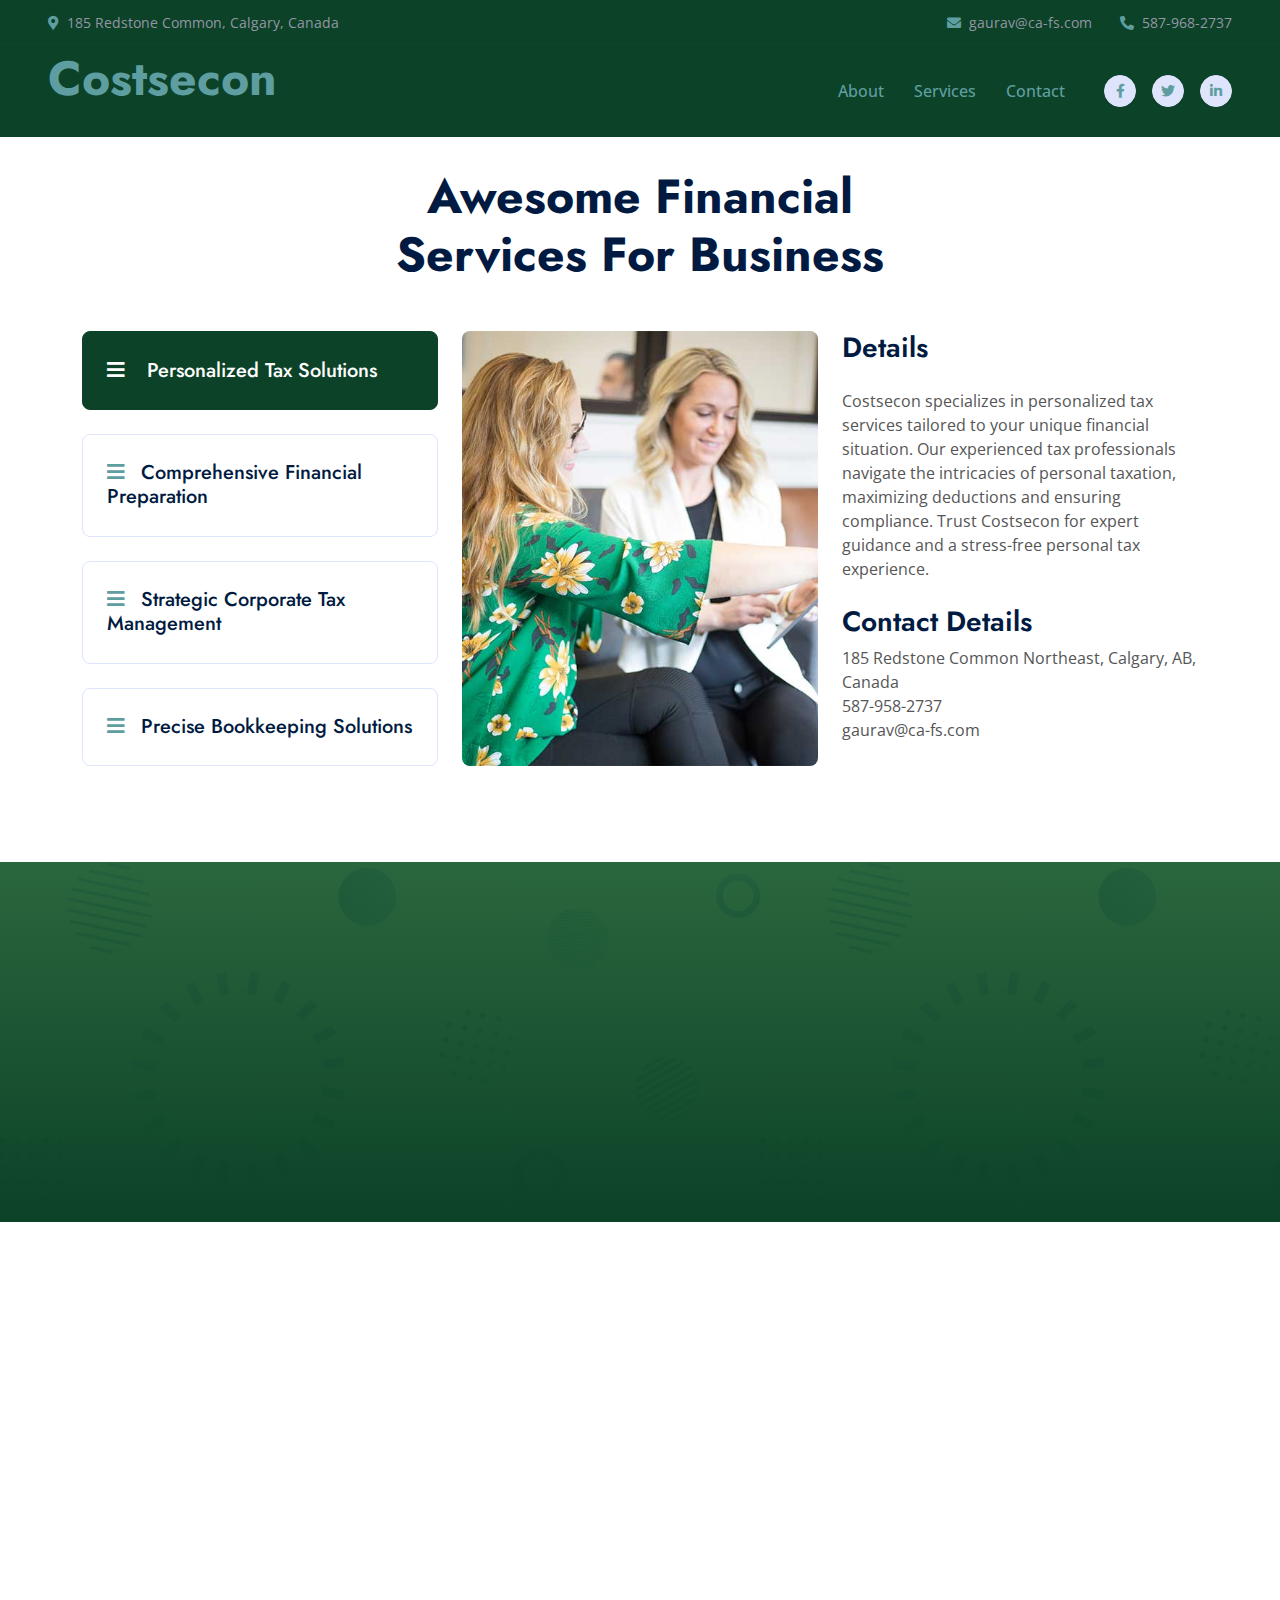
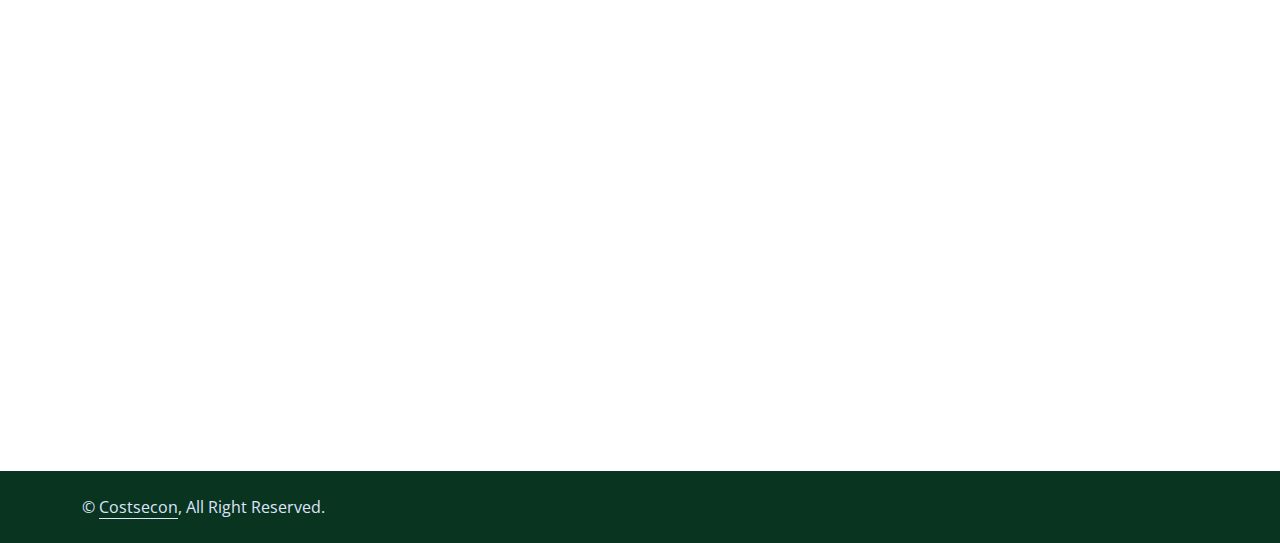
<file: service.html>
<!DOCTYPE html>
<html lang="en">

<head>
    <meta charset="utf-8">
    <title>Finanza - Financial Services Website Template</title>
    <meta content="width=device-width, initial-scale=1.0" name="viewport">
    <meta content="" name="keywords">
    <meta content="" name="description">

    <!-- Favicon -->
    <link href="img/favicon.ico" rel="icon">

    <!-- Google Web Fonts -->
    <link rel="preconnect" href="https://fonts.googleapis.com">
    <link rel="preconnect" href="https://fonts.gstatic.com" crossorigin>
    <link href="https://fonts.googleapis.com/css2?family=Jost:wght@500;600;700&family=Open+Sans:wght@400;500&display=swap" rel="stylesheet">  

    <!-- Icon Font Stylesheet -->
    <link href="https://cdnjs.cloudflare.com/ajax/libs/font-awesome/5.10.0/css/all.min.css" rel="stylesheet">
    <link href="https://cdn.jsdelivr.net/npm/bootstrap-icons@1.4.1/font/bootstrap-icons.css" rel="stylesheet">

    <!-- Libraries Stylesheet -->
    <link href="lib/animate/animate.min.css" rel="stylesheet">
    <link href="lib/owlcarousel/assets/owl.carousel.min.css" rel="stylesheet">

    <!-- Customized Bootstrap Stylesheet -->
    <link href="css/bootstrap.min.css" rel="stylesheet">

    <!-- Template Stylesheet -->
    <link href="css/style.css" rel="stylesheet">
</head>

<body>
    <!-- Spinner Start -->
    <div id="spinner" class="show bg-white position-fixed translate-middle w-100 vh-100 top-50 start-50 d-flex align-items-center justify-content-center">
        <div class="spinner-border custom-color" role="status" style="width: 3rem; height: 3rem;"></div>
    </div>
    <!-- Spinner End -->


     <!-- Navbar Start -->
     <div class="container-fluid fixed-top px-0 wow fadeIn" data-wow-delay="0.1s">
        <div class="top-bar row gx-0 align-items-center d-none d-lg-flex">
            <div class="col-lg-6 px-5 text-start">
                <small><i class="fa fa-map-marker-alt custom-color me-2"></i>185 Redstone Common, Calgary, Canada</small>
            </div>
            <div class="col-lg-6 px-5 text-end">
                <small><i class="fa fa-envelope custom-color me-2"></i>gaurav@ca-fs.com</small>
                <small class="ms-4"><i class="fa fa-phone-alt custom-color me-2"></i>587-968-2737</small>
            </div>
        </div>

        <nav class="navbar navbar-expand-lg navbar-light py-lg-0 px-lg-5 wow fadeIn" data-wow-delay="0.1s">
            <a href="index.html" class="navbar-brand ms-4 ms-lg-0">
                <h1 class="display-1 mb-4" style="color:cadetblue;  font-size: 3rem;" >Costsecon</h1>
            </a>
            <button type="button" class="navbar-toggler me-4" data-bs-toggle="collapse" data-bs-target="#navbarCollapse">
                <span class="navbar-toggler-icon"></span>
            </button>
            <div class="collapse navbar-collapse" id="navbarCollapse">
                <div class="navbar-nav ms-auto p-4 p-lg-0">
                    
                    <a href="about.html" class="nav-item nav-link">About</a>
                    <a href="service.html" class="nav-item nav-link">Services</a>
                    <a href="contact.html" class="nav-item nav-link">Contact</a>
                </div>
                <div class="d-none d-lg-flex ms-2">
                    <a class="btn btn-light btn-sm-square rounded-circle ms-3" href="">
                        <small class="fab fa-facebook-f custom-color"></small>
                    </a>
                    <a class="btn btn-light btn-sm-square rounded-circle ms-3" href="">
                        <small class="fab fa-twitter custom-color"></small>
                    </a>
                    <a class="btn btn-light btn-sm-square rounded-circle ms-3" href="">
                        <small class="fab fa-linkedin-in custom-color"></small>
                    </a>
                </div>
            </div>
        </nav>
    </div>
    <!-- Navbar End -->

<br><br><br><br><br>

    <!-- Service Start -->
    <div class="container-xxl service py-5">
        <div class="container">
            <div class="text-center mx-auto wow fadeInUp" data-wow-delay="0.1s" style="max-width: 600px;">
                <h1 class="display-5 mb-5">Awesome Financial Services For Business</h1>
            </div>
            <div class="row g-4 wow fadeInUp" data-wow-delay="0.3s">
                <div class="col-lg-4">
                    <div class="nav nav-pills d-flex justify-content-between w-100 h-100 me-4">
                        <button class="nav-link w-100 d-flex align-items-center text-start border p-4 mb-4 active" data-bs-toggle="pill" data-bs-target="#tab-pane-1" type="button">
                            <h5 class="m-0"><i class="fa fa-bars custom-color me-3"></i> Personalized Tax Solutions</h5>
                        </button>
                        <button class="nav-link w-100 d-flex align-items-center text-start border p-4 mb-4" data-bs-toggle="pill" data-bs-target="#tab-pane-2" type="button">
                            <h5 class="m-0"><i class="fa fa-bars custom-color me-3"></i>Comprehensive Financial Preparation</h5>
                        </button>
                        <button class="nav-link w-100 d-flex align-items-center text-start border p-4 mb-4" data-bs-toggle="pill" data-bs-target="#tab-pane-3" type="button">
                            <h5 class="m-0"><i class="fa fa-bars custom-color me-3"></i>Strategic Corporate Tax Management</h5>
                        </button>
                        <button class="nav-link w-100 d-flex align-items-center text-start border p-4 mb-0" data-bs-toggle="pill" data-bs-target="#tab-pane-4" type="button">
                            <h5 class="m-0"><i class="fa fa-bars custom-color me-3"></i>Precise Bookkeeping Solutions</h5>
                        </button>
                    </div>
                </div>
                <div class="col-lg-8">
                    <div class="tab-content w-100">
                        <div class="tab-1 tab-pane fade show active" id="tab-pane-1">
                            <div class="row g-4">
                                <div class="col-md-6" style="min-height: 350px;">
                                    <div class="position-relative h-100">
                                        <img class="position-absolute rounded w-100 h-100" src="img/service-4.jpg"
                                            style="object-fit: cover;" alt="">
                                    </div>
                                </div>
                                <div class=" col-md-6">
                                    <h3 class="mb-4">Details</h3>
                                    <p class="mb-4">Costsecon specializes in personalized tax services tailored to your unique financial situation. Our experienced tax professionals navigate the intricacies of personal taxation, maximizing deductions and ensuring compliance. Trust Costsecon for expert guidance and a stress-free personal tax experience.
                                    </p>
                                    <h3>Contact Details</h3>
                                    <p class="mb-4">
                                        185 Redstone Common Northeast, Calgary, AB, Canada <br>
                                        
                                        587-958-2737 <br>
                                        
                                        gaurav@ca-fs.com</p>
                                </div>
                            </div>
                        </div>
                        <div class="tab-pane fade" id="tab-pane-2">
                            <div class="row g-4">
                                <div class="col-md-6" style="min-height: 350px;">
                                    <div class="position-relative h-100">
                                        <img class="position-absolute rounded w-100 h-100" src="img/service-2.jpg"
                                            style="object-fit: cover;" alt="">
                                    </div>
                                </div>
                                <div class="col-md-6">
                                    <h3 class="mb-4">Details</h3>
                                    <p class="mb-4">Costsecon offers thorough financial preparation services to fortify your fiscal future. Our dedicated experts meticulously analyze your financial landscape, providing strategic planning and insights to ensure you're well-prepared for both short-term goals and long-term success. Trust Costsecon for a robust financial preparation approach that aligns with your aspirations.</p>
                                    <h3>Contact Details</h3>
                                    <p class="mb-4">
                                        185 Redstone Common Northeast, Calgary, AB, Canada <br>
                                        
                                        587-958-2737 <br>
                                        
                                        gaurav@ca-fs.com</p>
                                </div>
                            </div>
                        </div>
                        <div class="tab-pane fade" id="tab-pane-3">
                            <div class="row g-4">
                                <div class="col-md-6" style="min-height: 350px;">
                                    <div class="position-relative h-100">
                                        <img class="position-absolute rounded w-100 h-100" src="img/service-3.jpg"
                                            style="object-fit: cover;" alt="">
                                    </div>
                                </div>
                                <div class="col-md-6">
                                    <h3 class="mb-4">Details</h3>
                                    <p class="mb-4">Costsecon specializes in corporate tax solutions designed to optimize your business's financial efficiency. Our experienced tax professionals navigate the complexities of corporate taxation, ensuring compliance with regulations and identifying opportunities for strategic tax planning. Trust Costsecon for expert guidance that minimizes tax liabilities and maximizes your corporate financial health.</p>
                                    <h3>Contact Details</h3>
                                    <p class="mb-4">
                                        185 Redstone Common Northeast, Calgary, AB, Canada <br>
                                        
                                        587-958-2737 <br>
                                        
                                        gaurav@ca-fs.com</p>
                                </div>
                            </div>
                        </div>
                        <div class="tab-pane fade" id="tab-pane-4">
                            <div class="row g-4">
                                <div class="col-md-6" style="min-height: 350px;">
                                    <div class="position-relative h-100">
                                        <img class="position-absolute rounded w-100 h-100" src="img/service-4.jpg"
                                            style="object-fit: cover;" alt="">
                                    </div>
                                </div>
                                <div class="col-md-6">
                                    <h3 class="mb-4">Details</h3>
                                    <p class="mb-4">At Costsecon, we provide meticulous bookkeeping solutions to ensure the accuracy and organization of your financial records. Our dedicated team manages transactions with precision, offering a clear and detailed overview of your financial landscape. Trust Costsecon for reliable bookkeeping services that contribute to the efficiency and success of your business.                                    </p>
                                    <h3>Contact Details</h3>
                                    <p class="mb-4">
                                        185 Redstone Common Northeast, Calgary, AB, Canada <br>
                                        
                                        587-958-2737 <br>
                                        
                                        gaurav@ca-fs.com</p>
                                </div>
                            </div>
                        </div>
                    </div>
                </div>
            </div>
        </div>
    </div>
    <!-- Service End -->


    <!-- Callback Start -->
    <div class="container-fluid callback mt-5 py-5">
        <div class="container pt-5">
            <div class="row justify-content-center">
                <div class="col-lg-7">
                    <div class="bg-white border rounded p-4 p-sm-5 wow fadeInUp" data-wow-delay="0.5s">
                        <div class="text-center mx-auto wow fadeInUp" data-wow-delay="0.1s" style="max-width: 600px;">
                            <p class="d-inline-block border rounded custom-color fw-semi-bold py-1 px-3">Get In Touch</p>
                            <h1 class="display-5 mb-5">Request A Call-Back</h1>
                        </div>
                        <div class="row g-3">
                            <div class="col-sm-6">
                                <div class="form-floating">
                                    <input type="text" class="form-control" id="name" placeholder="Your Name">
                                    <label for="name">Your Name</label>
                                </div>
                            </div>
                            <div class="col-sm-6">
                                <div class="form-floating">
                                    <input type="email" class="form-control" id="mail" placeholder="Your Email">
                                    <label for="mail">Your Email</label>
                                </div>
                            </div>
                            <div class="col-sm-6">
                                <div class="form-floating">
                                    <input type="text" class="form-control" id="mobile" placeholder="Your Mobile">
                                    <label for="mobile">Your Mobile</label>
                                </div>
                            </div>
                            <div class="col-sm-6">
                                <div class="form-floating">
                                    <input type="text" class="form-control" id="subject" placeholder="Subject">
                                    <label for="subject">Subject</label>
                                </div>
                            </div>
                            <div class="col-12">
                                <div class="form-floating">
                                    <textarea class="form-control" placeholder="Leave a message here" id="message" style="height: 100px"></textarea>
                                    <label for="message">Message</label>
                                </div>
                            </div>
                            <div class="col-12 text-center">
                                <button class="btn text-white btn-bg w-100 py-3" type="submit">Submit Now</button>
                            </div>
                        </div>
                    </div>
                </div>
            </div>
        </div>
    </div>
    <!-- Callback End -->
        

  <!-- Footer Start -->
  <div class="container-fluid   footer mt-5 py-5 wow fadeIn" data-wow-delay="0.1s" style="background-color:rgb(12, 66, 40)">
    <div class="container py-5">
        <div class="row g-5">
            <div class="col-lg-3 col-md-6" style="color:cadetblue;">
                <h4 class="text-white mb-4">Our Office</h4>
                <p class="mb-2"><i class="fa fa-map-marker-alt me-3 "></i>185 Redstone Common, Calgary, Canada</p>
                <p class="mb-2"><i class="fa fa-phone-alt me-3"></i>587-968-2737</p>
                <p class="mb-2"><i class="fa fa-envelope me-3"></i>gaurav@ca-fs.com</p>
                <div class="d-flex pt-2">
                    <a class="btn btn-square btn-outline-light rounded-circle me-2" href=""><i class="fab fa-twitter"></i></a>
                    <a class="btn btn-square btn-outline-light rounded-circle me-2" href=""><i class="fab fa-facebook-f"></i></a>
                    <a class="btn btn-square btn-outline-light rounded-circle me-2" href=""><i class="fab fa-youtube"></i></a>
                    <a class="btn btn-square btn-outline-light rounded-circle me-2" href=""><i class="fab fa-linkedin-in"></i></a>
                </div>
            </div>
            <div class="col-lg-3 col-md-6">
                <h4 class="text-white mb-4">Services</h4>
                <a class="btn btn-link" href="service.html">Personalized Tax Solutions</a>
                <a class="btn btn-link" href="service.html">Comprehensive Financial Preparation</a>
                <a class="btn btn-link" href="service.html">Strategic Corporate Tax Management</a>
                <a class="btn btn-link" href="service.html">Precise Bookkeeping Solutions</a>
            </div>
            <div class='col-lg-3 col-md-6'>
                <h4 class="text-white mb-4 ">Quick Links</h4>
                <a class="btn btn-link " href="about.html">About Us</a>
                <a class="btn btn-link" href="contact.html">Contact Us</a>
                <a class="btn btn-link" href="service.html">Our Services</a>
            </div>
            
        </div>
    </div>
</div>
<!-- Footer End -->

    <!-- Copyright Start -->
    <div class="container-fluid copyright py-4">
        <div class="container">
            <div class="row">
                <div class="col-md-6 text-center text-md-start mb-3 mb-md-0">
                    &copy; <a class="border-bottom" href="#">Costsecon</a>, All Right Reserved.
                </div>
            </div>
        </div>
    </div>
    <!-- Copyright End -->


 

    <!-- JavaScript Libraries -->
    <script src="https://code.jquery.com/jquery-3.4.1.min.js"></script>
    <script src="https://cdn.jsdelivr.net/npm/bootstrap@5.0.0/dist/js/bootstrap.bundle.min.js"></script>
    <script src="lib/wow/wow.min.js"></script>
    <script src="lib/easing/easing.min.js"></script>
    <script src="lib/waypoints/waypoints.min.js"></script>
    <script src="lib/owlcarousel/owl.carousel.min.js"></script>
    <script src="lib/counterup/counterup.min.js"></script>

    <!-- Template Javascript -->
    <script src="js/main.js"></script>
</body>

</html>
</file>
<file: css/style.css>
/********** Template CSS **********/
:root {
    --primary: rgb(12, 66, 40);
    --secondary: #E93C05;
    --tertiary: #555555;
    --light: #DFE4FD;
    --dark: #000000;
}

.back-to-top {
    position: fixed;
    display: none;
    right: 0px;
    bottom: 0px;
    z-index: 99;
}
h1,
.h1,
h2,
.h2,
.fw-bold {
    font-weight: 700 !important;
}

h3,
.h3,
h4,
.h4,
.fw-medium {
    font-weight: 600 !important;
}

h5,
.h5,
h6,
.h6,
.fw-semi-bold {
    font-weight: 500 !important;
}


/*** Spinner ***/
#spinner {
    opacity: 0;
    visibility: hidden;
    transition: opacity .5s ease-out, visibility 0s linear .5s;
    z-index: 99999;
}

#spinner.show {
    transition: opacity .5s ease-out, visibility 0s linear 0s;
    visibility: visible;
    opacity: 1;
}


/*** Button ***/
.btn {
    transition: .5s;
    font-weight: 500;
}

.btn-primary,
.btn-outline-primary:hover {
    color: cadetblue;
}

.btn-square {
    width: 38px;
    height: 38px;
}

.btn-sm-square {
    width: 32px;
    height: 32px;
}

.btn-lg-square {
    width: 48px;
    height: 48px;
}

.btn-square,
.btn-sm-square,
.btn-lg-square {
    padding: 0;
    display: flex;
    align-items: center;
    justify-content: center;
    font-weight: normal;
}
.top-bar{
    background-color:rgb(12, 66, 40);
}


/*** Navbar ***/
.navbar {
    background-color: rgb(12, 66, 40); /* Opaque white background */
}
.navbar .navbar-brand h1.display-5.text-primary {
    color: #000000;
}
.fixed-top {
    transition: .5s;
}

.top-bar {
    height: 45px;
    color: #9396a4;
    border-bottom: 1px solid rgba(47, 138, 35, 0.07);
}

.navbar .dropdown-toggle::after {
    border: none;
    content: "\f107";
    font-family: "Font Awesome 5 Free";
    font-weight: 900;
    vertical-align: middle;
    margin-left: 8px;
    color: #00000000;
}

.navbar .navbar-nav .nav-link {
    padding: 25px 15px;
    color: cadetblue;
    font-weight: 500;
    outline: none;
}

.navbar .navbar-nav .nav-link:hover,
.navbar .navbar-nav .nav-link.active {
    color: cadetblue;
}

@media (max-width: 991.98px) {
    .navbar .navbar-nav {
        margin-top: 10px;
        border-top: 1px solid rgba(170, 164, 164, 0.544);
        background: #ffffff5c;
    }

    .navbar .navbar-nav .nav-link {
        padding: 10px 0;
    }
}

@media (min-width: 992px) {
    .navbar .nav-item .dropdown-menu {
        display: block;
        visibility: hidden;
        top: 100%;
        transform: rotateX(-75deg);
        transform-origin: 0% 0%;
        transition: .5s;
        opacity: 100;
    }

    .navbar .nav-item:hover .dropdown-menu {
        transform: rotateX(0deg);
        visibility: visible;
        transition: .5s;
        opacity: 100;
    }

    .navbar .navbar-brand h1.display-5.text-primary {
        color: #000000;
    }

}

/*** Header ***/
.carousel-caption {
    top: 0;
    left: 0;
    right: 0;
    bottom: 0;
    display: flex;
    align-items: center;
    justify-content: center;
    text-align: start;
    z-index: 1;
}


@media (max-width: 768px) {
    #header-carousel .carousel-item {
        position: relative;
        min-height: 450px;
    }
    
    #header-carousel .carousel-item img {
        position: absolute;
        width: 100%;
        height: 100%;
        object-fit: cover;
    }
}

.page-header {
    padding-top: 12rem;
    padding-bottom: 6rem;
    background-size: cover;
}

.page-header .breadcrumb-item,
.page-header .breadcrumb-item a {
    font-weight: 500;
}

.page-header .breadcrumb-item+.breadcrumb-item::before {
    color: var(--tertiary);
}

/*** Callback ***/
.callback {
    position: relative;
}

.callback::before {
    position: absolute;
    content: "";
    width: 100%;
    height: 50%;
    top: 0;
    left: 0;
    background: linear-gradient(rgba(31, 94, 51, 0.95), rgb(12, 66, 40)), url(../img/bg.png);
    z-index: -1;
}
.custom-color {
    color: cadetblue; /* Replace #FF0000 with the color code you want */
}


/*** Service ***/
.service .nav .nav-link {
    transition: .5s;
}

.service .nav .nav-link.active {
    border-color: var(--primary) !important;
    background: var(--primary);
}

.service .nav .nav-link.active h5 {
    color: #FFFFFF !important;
}

.service .nav .nav-link.active h5 i {
    color: #FFFFFF !important;
}
/*** Footer ***/
.footer .btn.btn-link {
    display: block;
    margin-bottom: 5px;
    padding: 0;
    text-align: left;
    color: cadetblue;
    font-weight: normal;
    text-transform: capitalize;
    transition: .3s;
}

.footer .btn.btn-link::before {
    position: relative;
    content: "\f105";
    font-family: "Font Awesome 5 Free";
    font-weight: 900;
    margin-right: 10px;
}
.bg-custom{
    background:rgb(12, 66, 40);
}

.footer .btn.btn-link:hover {
    color: white;
    letter-spacing: 1px;
    box-shadow: none;
}
.custom-bg-color {
    background-color: cadetblue;
}
.copyright {
    color: var(--light);
    background:rgb(9, 52, 32);
}

.copyright a {
    color: var(--light);
}

.copyright a:hover {
    color: var(--primary);
}
.btn-clr{
    color: cadetblue;
}
.btn-bg{
    background: rgb(12, 66, 40);
}
</file>
